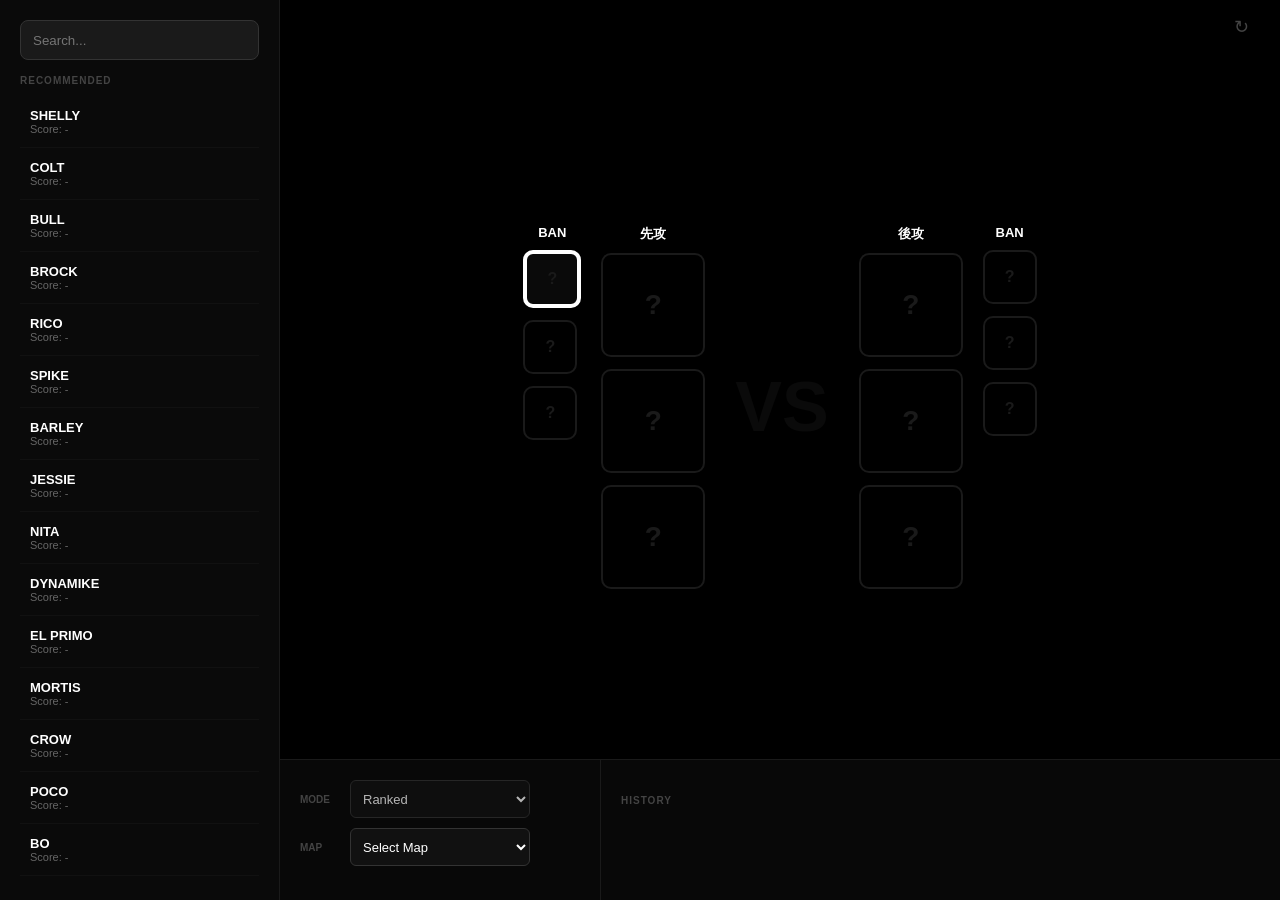
<file: index.html>
<!DOCTYPE html>
<html lang="ja">
<head>
    <meta charset="UTF-8">
    <meta name="viewport" content="width=device-width, initial-scale=1.0">
    <title>Brawl Draft App JS</title>
    <link rel="stylesheet" href="style.css">
</head>
<body class="dark-theme">
    <div class="app-container">
        <aside class="sidebar">
            <div class="search-container">
                <input type="text" id="search-field" placeholder="Search...">
            </div>
            <div class="section-title">RECOMMENDED</div>
            <ul id="ranking-list" class="ranking-list">
                </ul>
        </aside>

        <main class="main-content">
            <header class="main-header">
                <button id="refresh-btn" class="icon-btn">↻</button>
            </header>

            <div class="vs-container">
                <div class="team team-先攻">
                    <div class="ban-column">
                        <div class="column-title">BAN</div>
                        <div class="slots-container" id="slots-先攻-ban"></div>
                    </div>
                    <div class="pick-column">
                        <div class="column-title">先攻</div>
                        <div class="slots-container" id="slots-先攻-pick"></div>
                    </div>
                </div>

                <div class="vs-text">VS</div>

                <div class="team team-後攻">
                    <div class="pick-column">
                        <div class="column-title">後攻</div>
                        <div class="slots-container" id="slots-後攻-pick"></div>
                    </div>
                    <div class="ban-column">
                        <div class="column-title">BAN</div>
                        <div class="slots-container" id="slots-後攻-ban"></div>
                    </div>
                </div>
            </div>

            <footer class="main-footer">
                <div class="settings-panel">
                    <div class="setting-row">
                        <label>MODE</label>
                        <select disabled><option>Ranked</option></select>
                    </div>
                    <div class="setting-row">
                        <label>MAP</label>
                        <select id="map-dropdown">
                            <option value="選択なし">Select Map</option>
                            </select>
                    </div>
                </div>
                <div class="history-panel">
                    <div class="section-title">HISTORY</div>
                    <div id="selection-history" class="history-text"></div>
                </div>
            </footer>
        </main>
    </div>
    <script src="script.js"></script>
</body>
</html>
</file>
<file: style.css>
/* --- 全体の基本設定 --- */
body {
    margin: 0;
    padding: 0;
    font-family: 'Inter', -apple-system, sans-serif;
    background-color: #000;
    color: #fff;
    height: 100vh;
    overflow: hidden;
}

/* --- 【修正】スクロールバーをダークに馴染ませる --- */
::-webkit-scrollbar {
    width: 6px;
}
::-webkit-scrollbar-track {
    background: #0A0A0A;
}
::-webkit-scrollbar-thumb {
    background: #333; /* 暗いグレー */
    border-radius: 10px;
}
::-webkit-scrollbar-thumb:hover {
    background: #444;
}

/* --- レイアウト --- */
.app-container {
    display: flex;
    height: 100vh;
}

.sidebar {
    width: 280px;
    background-color: #0A0A0A;
    padding: 20px;
    display: flex;
    flex-direction: column;
    border-right: 1px solid #1a1a1a;
    box-sizing: border-box;
}

.search-container input {
    width: 100%;
    height: 40px;
    background-color: #1a1a1a;
    border: 1px solid #333;
    border-radius: 8px;
    color: #fff;
    padding: 0 12px;
    box-sizing: border-box;
}

.section-title {
    font-size: 10px;
    color: #444;
    margin: 15px 0 10px 0;
    letter-spacing: 1px;
    font-weight: bold;
}

.ranking-list {
    list-style: none;
    padding: 0;
    margin: 0;
    overflow-y: auto;
    flex-grow: 1;
}

.ranking-item {
    padding: 12px 10px;
    border-bottom: 1px solid #111;
    cursor: pointer;
}

.ranking-item:hover {
    background-color: #111;
}

.char-name {
    font-size: 13px;
    font-weight: bold;
}

.char-score {
    font-size: 11px;
    color: #666;
}

/* --- メインコンテンツ --- */
.main-content {
    flex-grow: 1;
    display: flex;
    flex-direction: column;
}

.main-header {
    display: flex;
    justify-content: flex-end;
    padding: 15px 25px;
}

.icon-btn {
    background: none;
    border: none;
    color: #444;
    font-size: 18px;
    cursor: pointer;
}

.vs-container {
    flex-grow: 1;
    display: flex;
    justify-content: center;
    align-items: center;
}

.team { display: flex; gap: 20px; }
.vs-text {
    font-size: 70px;
    font-weight: 900;
    color: #0a0a0a;
    margin: 0 30px;
}

.column-title {
    font-size: 13px;
    font-weight: 900;
    margin-bottom: 10px;
    text-align: center;
}

.slots-container { display: flex; flex-direction: column; gap: 12px; }

.slot {
    width: 100px;
    height: 100px;
    border: 2px solid #1a1a1a;
    border-radius: 10px;
    display: flex;
    justify-content: center;
    align-items: center;
    color: #1a1a1a;
    font-size: 28px;
    font-weight: bold;
    transition: 0.2s;
}

.slot-ban { width: 50px; height: 50px; font-size: 16px; }

.slot.active {
    border: 4px solid #fff;
    background-color: #0a0a0a;
}

.slot.selected { color: #fff; font-size: 13px; border-color: #333; }
.slot-ban.selected { font-size: 9px; }

/* --- フッター --- */
.main-footer {
    height: 140px;
    background-color: #080808;
    border-top: 1px solid #1a1a1a;
    display: flex;
}

.settings-panel {
    width: 280px;
    padding: 20px;
    border-right: 1px solid #1a1a1a;
}

.setting-row { display: flex; align-items: center; margin-bottom: 10px; }
.setting-row label { width: 50px; font-size: 10px; color: #444; font-weight: bold; }

/* --- 【重要：修正】ドロップダウンの白背景対策 --- */
.setting-row select {
    width: 180px;
    height: 38px;
    background-color: #111; /* 背景を黒く */
    border: 1px solid #333;
    border-radius: 6px;
    color: #fff;            /* 文字を白く */
    padding: 0 8px;
    font-size: 13px;
    outline: none;
    cursor: pointer;
    /* OS標準のデザインを一部上書き */
    color-scheme: dark;
}

/* 展開した時の選択肢（option） */
.setting-row select option {
    background-color: #111 !important;
    color: #fff !important;
}

.history-panel { flex-grow: 1; padding: 20px; }
.history-text { font-size: 11px; color: #444; line-height: 1.4; }
</file>
